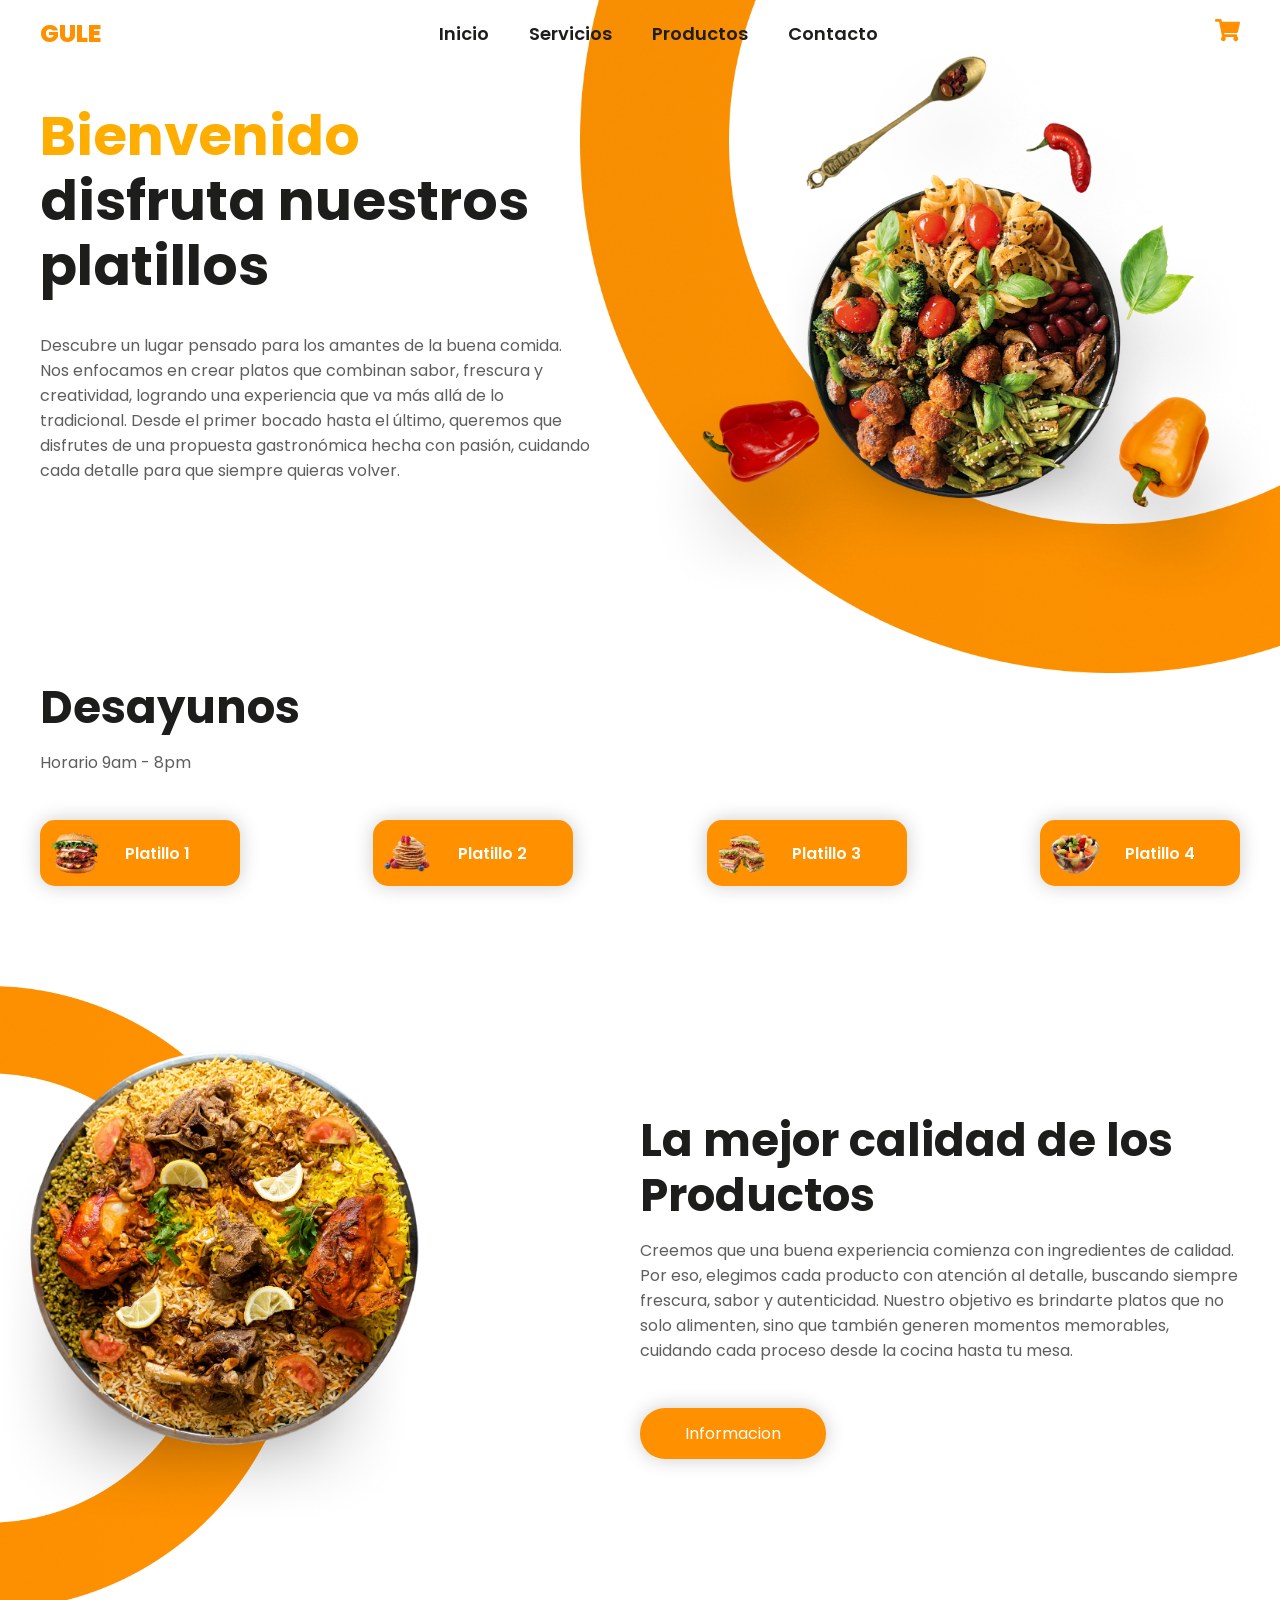
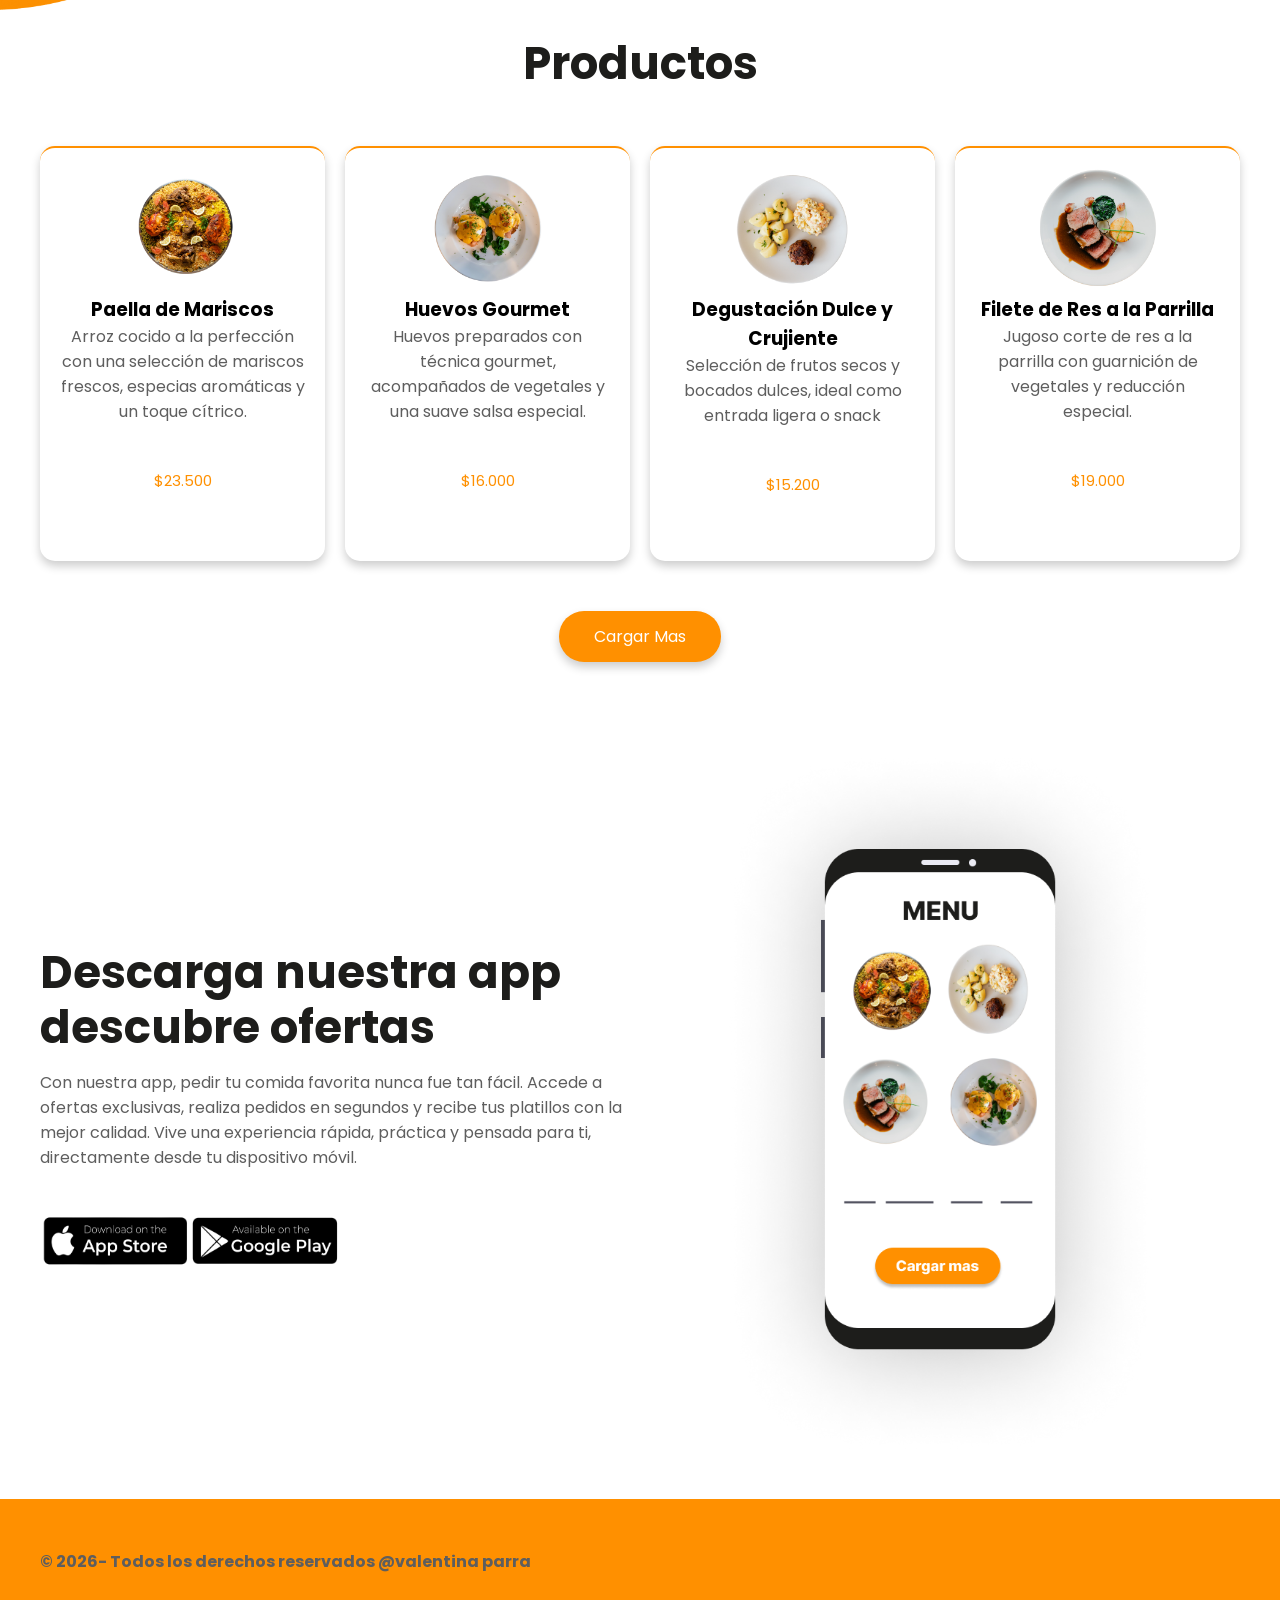
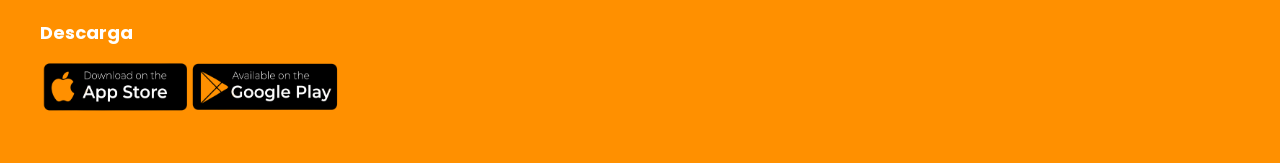
<file: Pagina/index.html>
<!DOCTYPE html>
<html lang="es">

<head>
    <meta charset="UTF-8">
    <meta http-equiv="X-UA-Compatible" content="IE=edge">
    <meta name="viewport" content="width=device-width, initial-scale=1.0">
    <title>Document</title>
    <link rel="stylesheet" href="style.css">
    
    
</head>

<body>

    <header class="header">

        <img class="bg" src="imagenes/bg.png" alt="">
        <div class="menu container">
            <a href="#" class="logo">gule</a>
            <input type="checkbox" id="menu">
            <label for="menu">
                <img src="imagenes/menu.png" class="menu-icono" alt="">
            </label>
            <nav class="navbar">
                <ul>
                    <li><a href="./index.html">Inicio</a></li>
                    <li><a href="../servicios.html">Servicios</a></li>
                    <li><a href="../productos.html">Productos</a></li>
                    <li><a href="./ingreso.html">Contacto</a></li>
                </ul>
            </nav>
            <div>
                <ul>
                    <li class="submenu"><a href="index_car.html">
    <img src="imagenes/car.svg" id="img-carrito" alt="carrito">
</a>
                        
                        <div id="carrito">
                            <table id="lista-carrito">
                                <thead>
                                    <tr>
                                        <th>Haz click y compra aqui</th>
                                        <th></th>
                                    </tr>
                                </thead>
                                <tbody></tbody>
                            </table>
                            
                        </div>
                    </li>
                </ul>
            </div>

        </div>

        <div class="header-content container">

            <div class="header-txt">
                <h1> <span>Bienvenido</span> disfruta nuestros platillos</h1>
                <p>
                    Descubre un lugar pensado para los amantes de la buena comida. Nos enfocamos en crear platos que
                    combinan sabor, frescura y creatividad, logrando una experiencia que va más allá de lo tradicional.
                    Desde el primer bocado hasta el último, queremos que disfrutes de una propuesta gastronómica hecha
                    con pasión, cuidando cada detalle para que siempre quieras volver.
                </p>
                
            </div>
            <div class="header-img">
                <img src="imagenes/pl-1.png" alt="">
            </div>


        </div>

    </header>



    <section class="breakfast container">

        <h2>Desayunos</h2>
        <p>
            Horario 9am - 8pm
        </p>

        <div class="breakfast-content">

            <div class="breakfast-1">
                <img src="imagenes/b1.png" alt="">
                <h3>Platillo 1</h3>
            </div>

            <div class="breakfast-1">
                <img src="imagenes/b2.png" alt="">
                <h3>Platillo 2</h3>
            </div>

            <div class="breakfast-1">
                <img src="imagenes/b3.png" alt="">
                <h3>Platillo 3</h3>
            </div>

            <div class="breakfast-1">
                <img src="imagenes/b4.png" alt="">
                <h3>Platillo 4</h3>
            </div>


        </div>

    </section>


    <section class="info">

        <img class="bg-2" src="imagenes/bg-2.png" alt="">
        <div class="info-content container">

            <div class="info-img">
                <img src="imagenes/breakfast.png" alt="">
            </div>

            <div class="info-txt">
                <h2>La mejor calidad de los Productos</h2>
                <p>
                    Creemos que una buena experiencia comienza con ingredientes de calidad. Por eso, elegimos cada
                    producto con atención al detalle, buscando siempre frescura, sabor y autenticidad. Nuestro objetivo
                    es brindarte platos que no solo alimenten, sino que también generen momentos memorables, cuidando
                    cada proceso desde la cocina hasta tu mesa.
                </p>
                <a href="#" class="btn-1">Informacion</a>
            </div>


        </div>

    </section>

 
   <main class="products container">

        <h2>Productos</h2>

        <div class="box-container" id="lista-1">

            <div class="box">
                <a href="index_car.html">
                <img src="imagenes/pla1.png" alt="">
                </a>
                <div class="product-txt">
                    <h3>Paella de Mariscos</h3>
                    <p>Arroz cocido a la perfección con una selección de mariscos frescos, especias aromáticas y un
                        toque cítrico.</p>
                    <p class="precio">$23.500</p>
                </div>
            </div>

            <div class="box">
                <a href="index_car.html">
                <img src="imagenes/pla2.png" alt="">
                </a>
                <div class="product-txt">
                    <h3>Huevos Gourmet</h3>
                    <p>Huevos preparados con técnica gourmet, acompañados de vegetales y una suave salsa especial.</p>
                    <p class="precio">$16.000</p>
                </div>
            </div>

            <div class="box">
                <a href="index_car.html">
                <img src="imagenes/pla3.png" alt="">
                </a>
                <div class="product-txt">
                    <h3>Degustación Dulce y Crujiente</h3>
                    <p>Selección de frutos secos y bocados dulces, ideal como entrada ligera o snack</p>
                    <p class="precio">$15.200</p>

                </div>
            </div>

            <div class="box">
                <a href="index_car.html">
                <img src="imagenes/pla4.png" alt="">
                </a>
                <div class="product-txt">
                    <h3>Filete de Res a la Parrilla</h3>
                    <p>Jugoso corte de res a la parrilla con guarnición de vegetales y reducción especial.</p>
                    <p class="precio">$19.000</p>
                </div>
            </div>

            <div class="box">
                <a href="index_car.html">
                <img src="imagenes/pla5.png" alt="">
                </a>
                <div class="product-txt">
                    <h3>Salmón Fresco</h3>
                    <p>Salmón acompañado de hojas verdes frescas y aderezo cítrico ligero.</p>
                    <p class="precio">$21.000</p>
                </div>
            </div>

            <div class="box">

        <img src="imagenes/pla6.png" alt="">

        <div class="product-txt">
            <h3>Pasta Clásica Italiana</h3>
            <p>Pasta al dente con salsa de tomate natural, albahaca y aceite de oliva.</p>
            <p class="precio">$20.000</p>
        </div>

    </a>
</div>
            <div class="box">
                <a href="index_car.html"></a>
                <img src="imagenes/pla7.png" alt="">
                <div class="product-txt">
                    <h3>Salmón a la Plancha</h3>
                    <p>Filete de salmón a la plancha con vegetales frescos y presentación vibrante.</p>
                    <p class="precio">$18.000</p>

                </div>
            </div>

            <div class="box">
                <a href="index_car.html"></a>
                <img src="imagenes/pla8.png" alt="">
                <div class="product-txt">
                    <h3>Ensalada de Frutas </h3>
                    <p>Combinación refrescante de frutas frescas seleccionadas del día.</p>
                    <p class="precio">$16.000</p>

                </div>
            </div>

            <div class="box">
                <a href="index_car.html"></a>
                <img src="imagenes/pla9.png" alt="">
                <div class="product-txt">
                    <h3>Desayuno Especial</h3>
                    <p>Variedad de huevos, pan artesanal y frutas frescas.</p>
                    <p class="precio">$26.500</p> 
                </div>
            </div>

            <div class="box">
                <a href="index_car.html"></a>
                <img src="imagenes/pla10.png" alt="">
                <div class="product-txt">
                    <h3>Ensalada Mixta</h3>
                    <p>Mezcla de vegetales frescos con proteína y aderezo suave.</p>
                    <p class="precio">$16.300</p>
                </div>
            </div>

            <div class="box">
                <a href="index_car.html"></a>
                <img src="imagenes/pla11.png" alt="">
                <div class="product-txt">
                    <h3>Pollo al Curry con Arroz</h3>
                    <p>Pollo en salsa curry cremosa servido con arroz esponjoso.</p>
                    <p class="precio">$15.500</p>
                  
                </div>
            </div>

            <div class="box">
                <a href="index_car.html"></a>
                <img src="imagenes/pla12.png" alt="">
                <div class="product-txt">
                    <h3>Selección de Sushi</h3>
                    <p>Variedad de sushi fresco con ingredientes de alta calidad.</p>
                    <p class="precio">$29.500</p>
                </div>
            </div>

        </div>

        <div class="btn-2" id="load-more">Cargar Mas</div>
    </main>

    <section class="app container">

        <div class="app-txt">

            <h2>Descarga nuestra app descubre ofertas</h2>
            <p>
                Con nuestra app, pedir tu comida favorita nunca fue tan fácil. Accede a ofertas exclusivas, realiza
                pedidos en segundos y recibe tus platillos con la mejor calidad. Vive una experiencia rápida, práctica y
                pensada para ti, directamente desde tu dispositivo móvil.
            </p>
            <div class="descarga">
                <img src="imagenes/store1.png" alt="">
                <img src="imagenes/store2.png" alt="">
            </div>

        </div>

        <div class="app-img">
            <img src="imagenes/app.png" alt="">
        </div>

    </section>


    <footer class="footer">

        <div class="footer-content container">            <!-- Footer con Redes Sociales -->
  <footer class="bg-dark text-white text-center py-4">
    <div class="social-icons">
      <a href="https://facebook.com" target="_blank"><i class="fab fa-facebook-f"></i></a>
      <a href="https://instagram.com" target="_blank"><i class="fab fa-instagram"></i></a>
      <a href="https://twitter.com" target="_blank"><i class="fab fa-twitter"></i></a>
      <a href="https://linkedin.com" target="_blank"><i class="fab fa-linkedin-in"></i></a>
    </div>

            <div class="link">
                <h3>
                <p>© 2026- Todos los derechos reservados @valentina parra</p>
                </h3>
            </div>

            <div class="link">
                <h3>Descarga</h3>
                <div class="descarga">
                    <img src="imagenes/store1.png" alt="">
                    <img src="imagenes/store2.png" alt="">
                    
                </div>

            </div>
            




        </div>

    </footer>



    <script src="script.js"></script>
</body>

</html>
</file>
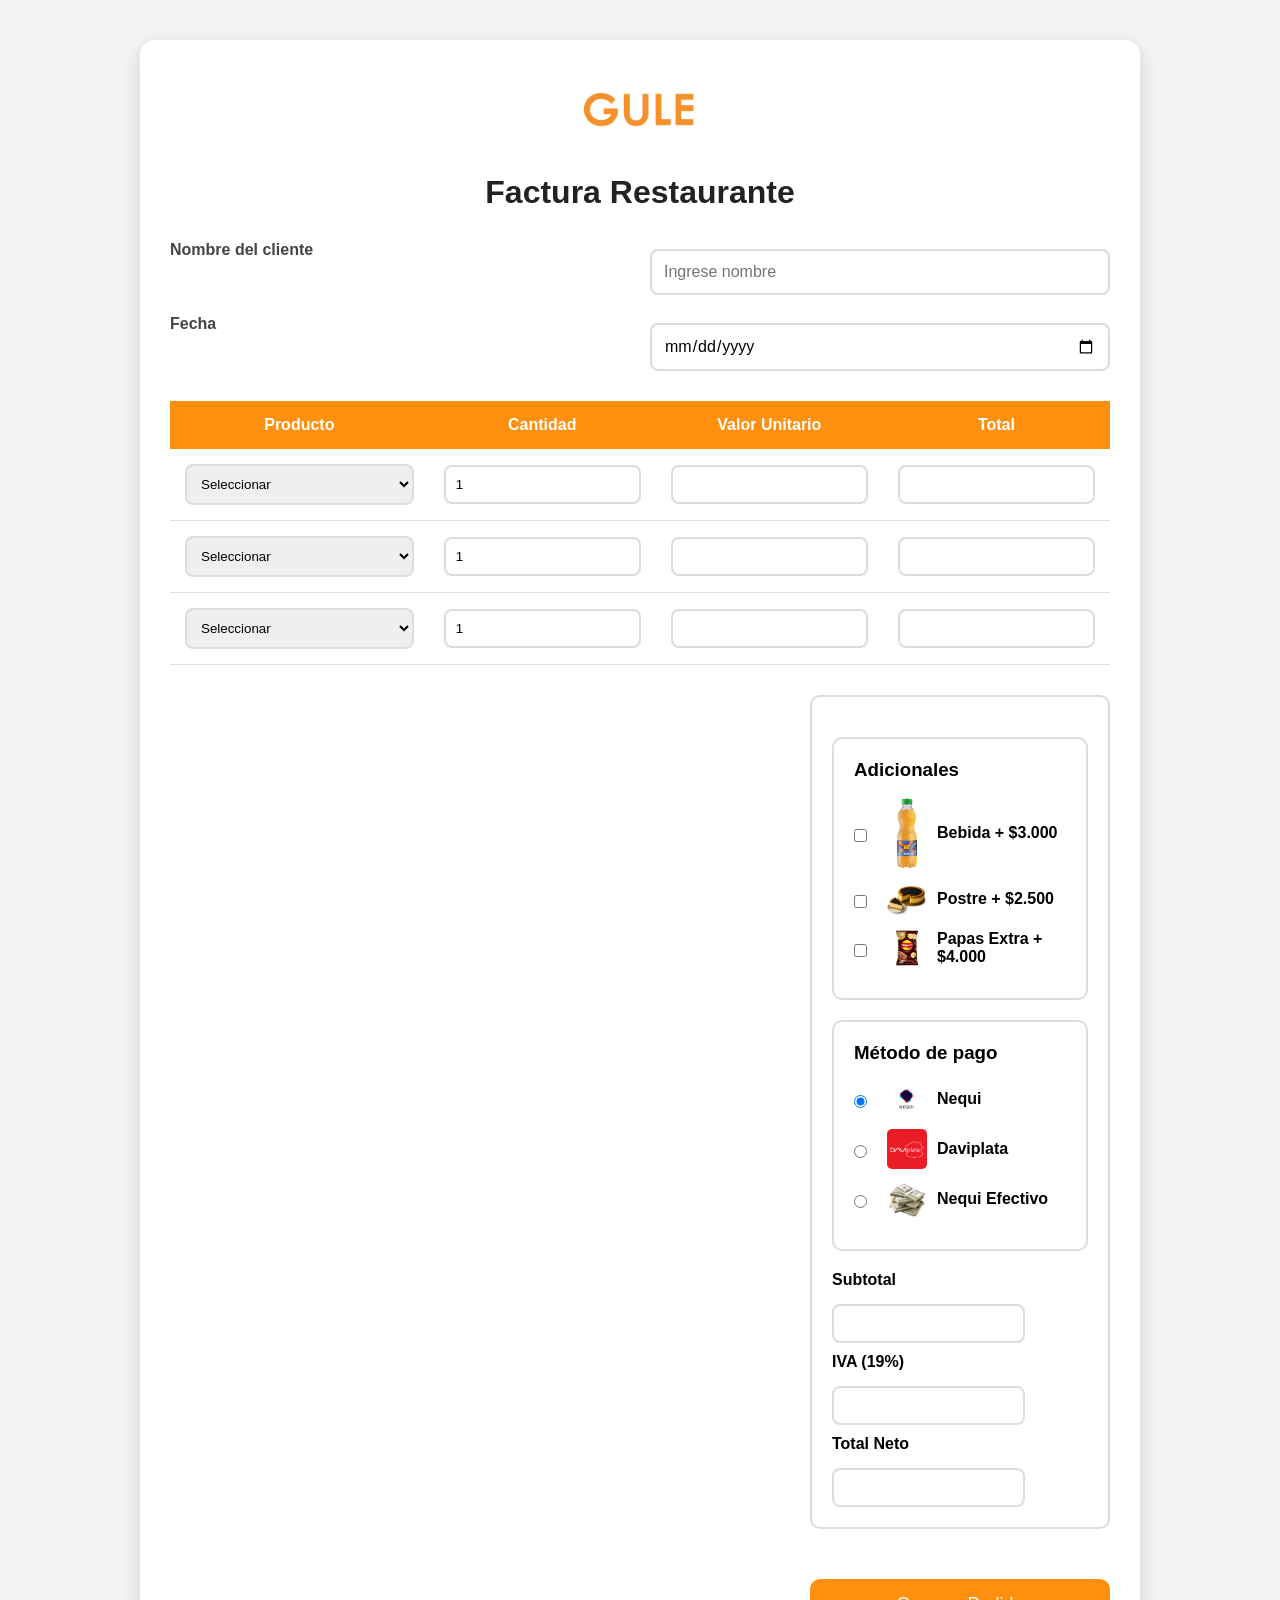
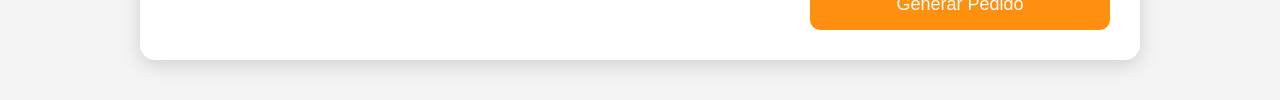
<file: Pagina/FacturaVentas.html>
<!DOCTYPE html>
<html lang="es">
<head>
    <meta charset="UTF-8">
    <meta name="viewport" content="width=device-width, initial-scale=1.0">
    <title>Factura Restaurante</title>

    <link rel="stylesheet" href="FacturaVentas.css">
</head>
<body>

    <div class="contenedor">
        <a href="index.html" class="logo">
    <img src="imagenes/Gulepdf-1.png" alt="Logo Restaurante" width="120">
</a>

        <h1>Factura Restaurante</h1>

        <div class="cliente">
            <label>Nombre del cliente</label>
            <input type="text" id="cliente" placeholder="Ingrese nombre">

            <label>Fecha</label>
            <input type="date" id="fecha">
        </div>

        <table>
            <thead>
                <tr>
                    <th>Producto</th>
                    <th>Cantidad</th>
                    <th>Valor Unitario</th>
                    <th>Total</th>
                </tr>
            </thead>

            <tbody>
                <!-- PRODUCTO 1 -->
                <tr>
                    <td>
                        <select id="prod1" onchange="mostrar()">
                            <option value="0">Seleccionar</option>
                            <option value="23500">Paella de Mariscos</option>
                            <option value="16000">Huevos Gourmet</option>
                            <option value="15200">Degustación Dulce y Crujiente</option>
                            <option value="19000">Filete de Res a la Parrilla</option>
                            <option value="21000">Salmón Fresco</option>
                            <option value="20000">Pasta Clásica Italiana</option>
                            <option value="18000">Salmón a la Plancha</option>
                            <option value="16000">Ensalada de Frutas</option>
                            <option value="26500">Desayuno Especial</option>
                            <option value="16300">Ensalada Mixta</option>
                            <option value="15500">Pollo al Curry con Arroz</option>
                            <option value="29500">Selección de Sushi</option>
                        </select>
                    </td>

                    <td>
                        <input type="number" id="cant1" value="1" min="1" onchange="mostrar()">
                    </td>

                    <td>
                        <input type="text" id="valor1" readonly>
                    </td>

                    <td>
                        <input type="text" id="total1" readonly>
                    </td>
                </tr>

                <!-- PRODUCTO 2 -->
                <tr>
                    <td>
                        <select id="prod2" onchange="mostrar()">
                            <option value="0">Seleccionar</option>
                            <option value="23500">Paella de Mariscos</option>
                            <option value="16000">Huevos Gourmet</option>
                            <option value="15200">Degustación Dulce y Crujiente</option>
                            <option value="19000">Filete de Res a la Parrilla</option>
                            <option value="21000">Salmón Fresco</option>
                            <option value="20000">Pasta Clásica Italiana</option>
                            <option value="18000">Salmón a la Plancha</option>
                            <option value="16000">Ensalada de Frutas</option>
                            <option value="26500">Desayuno Especial</option>
                            <option value="16300">Ensalada Mixta</option>
                            <option value="15500">Pollo al Curry con Arroz</option>
                            <option value="29500">Selección de Sushi</option>
                        </select>
                    </td>

                    <td>
                        <input type="number" id="cant2" value="1" min="1" onchange="mostrar()">
                    </td>

                    <td>
                        <input type="text" id="valor2" readonly>
                    </td>

                    <td>
                        <input type="text" id="total2" readonly>
                    </td>
                </tr>

                <!-- PRODUCTO 3 -->
                <tr>
                    <td>
                        <select id="prod3" onchange="mostrar()">
                            <option value="0">Seleccionar</option>
                            <option value="23500">Paella de Mariscos</option>
                            <option value="16000">Huevos Gourmet</option>
                            <option value="15200">Degustación Dulce y Crujiente</option>
                            <option value="19000">Filete de Res a la Parrilla</option>
                            <option value="21000">Salmón Fresco</option>
                            <option value="20000">Pasta Clásica Italiana</option>
                            <option value="18000">Salmón a la Plancha</option>
                            <option value="16000">Ensalada de Frutas</option>
                            <option value="26500">Desayuno Especial</option>
                            <option value="16300">Ensalada Mixta</option>
                            <option value="15500">Pollo al Curry con Arroz</option>
                            <option value="29500">Selección de Sushi</option>
                        </select>
                    </td>

                    <td>
                        <input type="number" id="cant3" value="1" min="1" onchange="mostrar()">
                    </td>

                    <td>
                        <input type="text" id="valor3" readonly>
                    </td>

                    <td>
                        <input type="text" id="total3" readonly>
                    </td>
                </tr>
            </tbody>
        </table>

        <div class="totales">
            <div class="adicionales">

<div class="adicionales">

    <h3>Adicionales</h3>

    <label>
        <input type="checkbox" id="adic1" onchange="mostrar()">
        <img src="imagenes/7707133062471.png" width="40"> Bebida + $3.000
    </label>

    <label>
        <input type="checkbox" id="adic2" onchange="mostrar()">
        <img src="imagenes/cheecake_horneado_v1_transparent.png" width="40"> Postre + $2.500
    </label>

    <label>
        <input type="checkbox" id="adic3" onchange="mostrar()">
        <img src="imagenes/image_1024.png" width="40"> Papas Extra + $4.000
    </label>
</div>
<div class="pago">

    <h3>Método de pago</h3>

    <label>
        <input type="radio" name="pago" id="nequi" checked>
        <img src="imagenes/recarga-claro.png" width="40"> Nequi
    </label>

    <label>
        <input type="radio" name="pago" id="daviplata">
        <img src="imagenes/images (1).png" width="40">Daviplata
    </label>

    <label>
        <input type="radio" name="pago" id="efectivo">
        <img src="imagenes/pngtree-cash-paper-banknote-money-cash-heap-pile-and-stack-money-png-image_12192877.png" width="40"> Nequi
        Efectivo
    </label>

</div>
            <label>Subtotal</label>
            <input type="text" id="subtotal" readonly>

            <label>IVA (19%)</label>
            <input type="text" id="iva" readonly>

            <label>Total Neto</label>
            <input type="text" id="neto" readonly>
        </div>

        <button onclick="enviar()">Generar Pedido</button>

    </div>

    <script src="factira.js"></script>

</body>
</html>
</file>
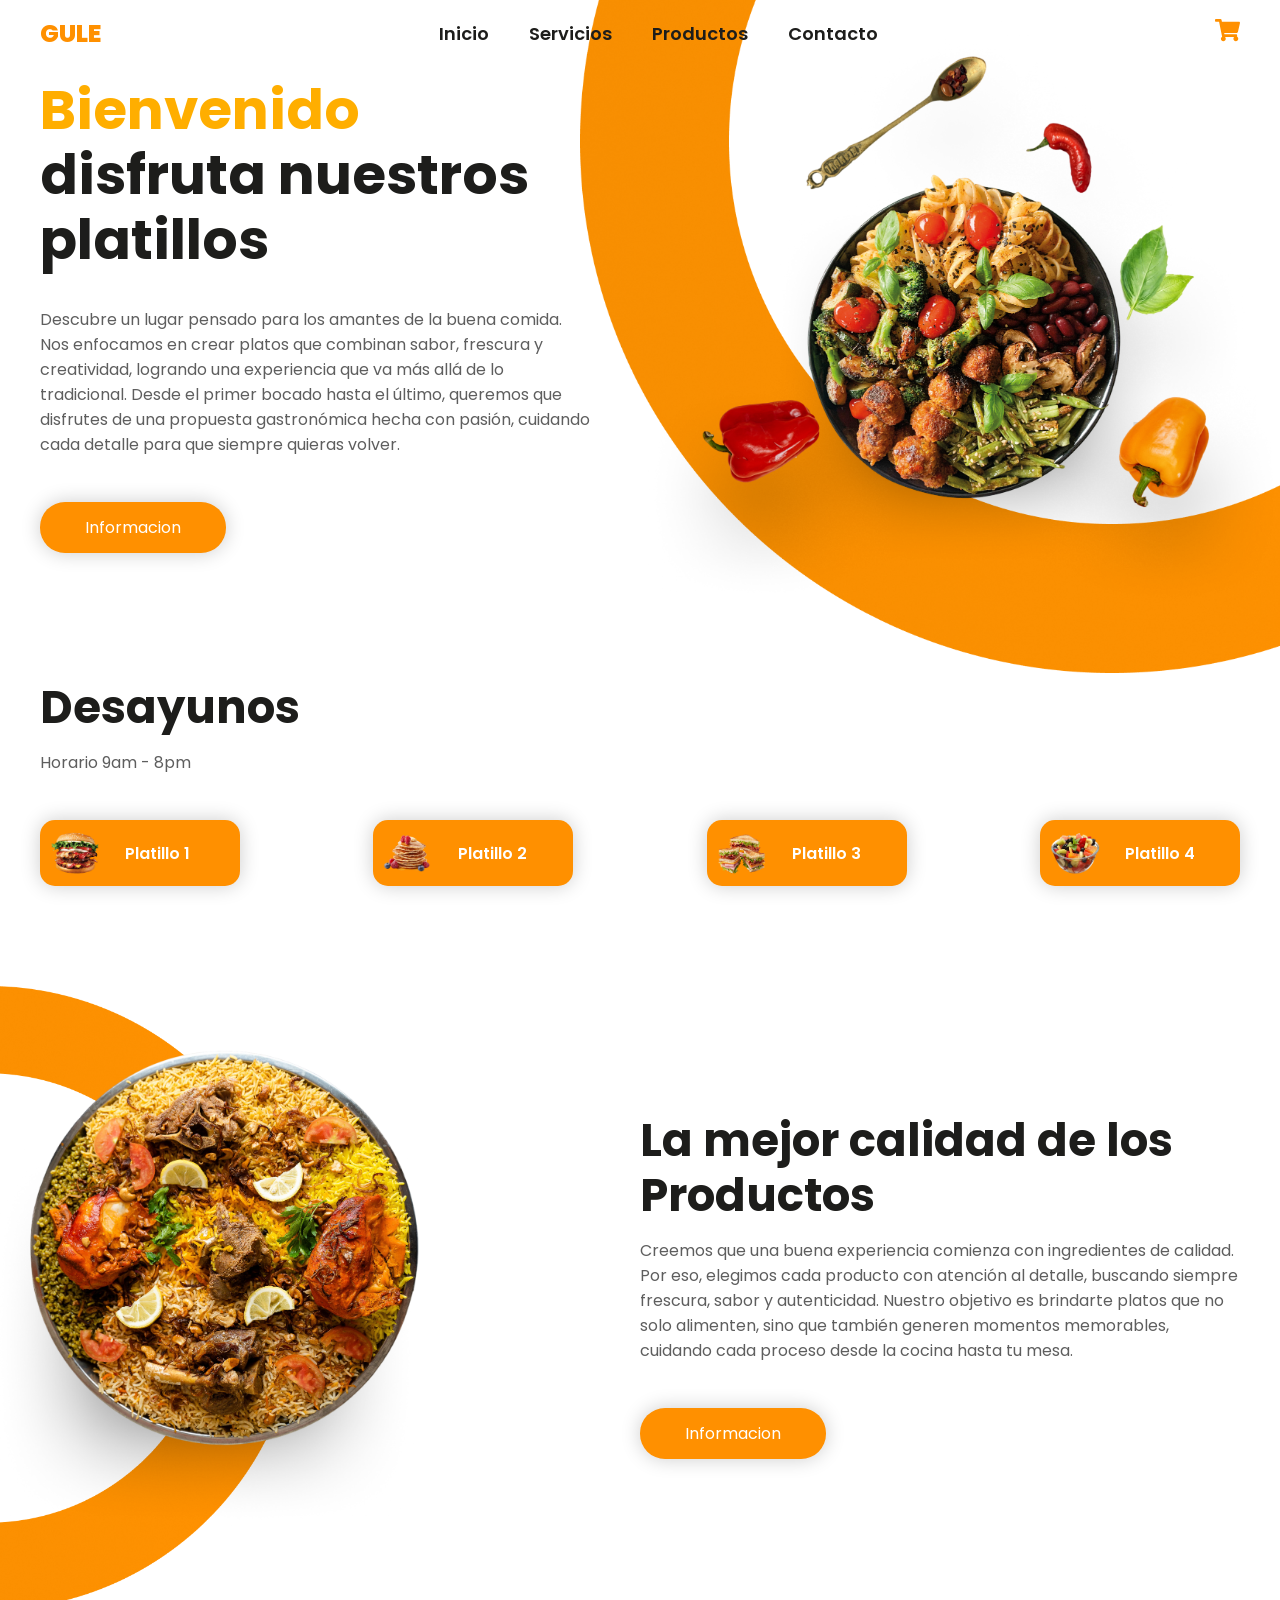
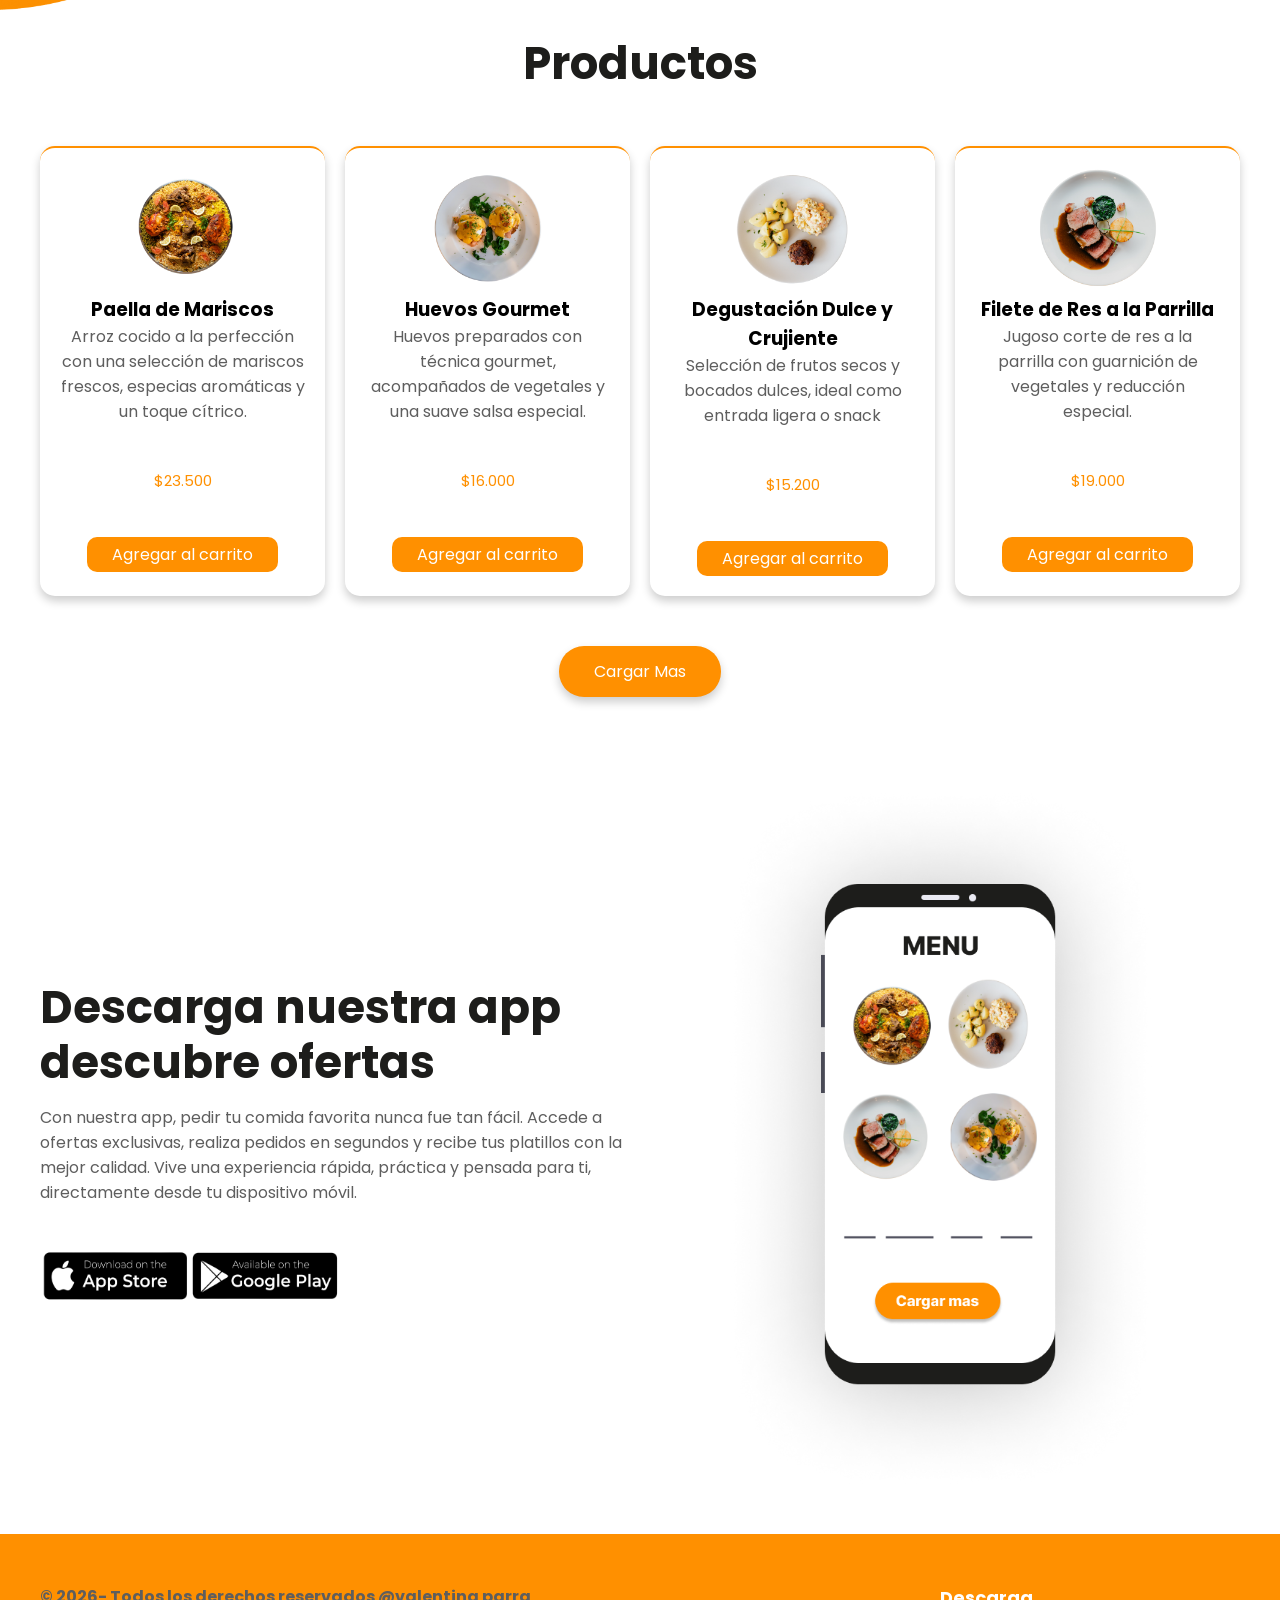
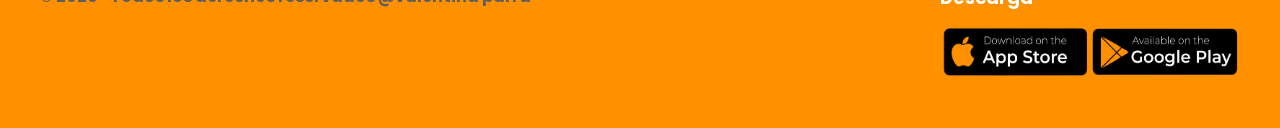
<file: Pagina/index copy.html>
<!DOCTYPE html>
<html lang="es ">

<head>
    <meta charset="UTF-8">
    <meta http-equiv="X-UA-Compatible" content="IE=edge">
    <meta name="viewport" content="width=device-width, initial-scale=1.0">
    <title>Document</title>
    <link rel="stylesheet" href="style.css">
    
</head>

<body>

    <header class="header">

        <img class="bg" src="imagenes/bg.png" alt="">
        <div class="menu container">
            <a href="#" class="logo">gule</a>
            <input type="checkbox" id="menu">
            <label for="menu">
                <img src="imagenes/menu.png" class="menu-icono" alt="">
            </label>
            <nav class="navbar">
                <ul>
                    <li><a href="">Inicio</a></li>
                    <li><a href="../desingreso.htm">Servicios</a></li>
                    <li><a href="../productos.html">Productos</a></li>
                    <li><a href="./ingreso.html">Contacto</a></li>
                </ul>
            </nav>
            <div>
                <ul>
                    <li class="submenu">
                        <a href="index_car.html">
                    <img src="imagenes/car.svg" id="img-carrito" alt="carrito">
                    </a>
                        <div id="carrito">
                            <table id="lista-carrito">
                                <thead>
                                    <tr>
                                        <th>Has click y compra aqui</th>
                                        
                                        <th></th>
                                    </tr>
                                </thead>
                                <tbody></tbody>
                            </table>
                        </div>
                    </li>
                </ul>
            </div>

        </div>

        <div class="header-content container">

            <div class="header-txt">
                <h1> <span>Bienvenido</span> disfruta nuestros platillos</h1>
                <p>
                    Descubre un lugar pensado para los amantes de la buena comida. Nos enfocamos en crear platos que
                    combinan sabor, frescura y creatividad, logrando una experiencia que va más allá de lo tradicional.
                    Desde el primer bocado hasta el último, queremos que disfrutes de una propuesta gastronómica hecha
                    con pasión, cuidando cada detalle para que siempre quieras volver.
                </p>
                <a href="#" class="btn-1">Informacion</a>
            </div>
            <div class="header-img">
                <img src="imagenes/pl-1.png" alt="">
            </div>


        </div>

    </header>



    <section class="breakfast container">

        <h2>Desayunos</h2>
        <p>
            Horario 9am - 8pm
        </p>

        <div class="breakfast-content">

            <div class="breakfast-1">
                <img src="imagenes/b1.png" alt="">
                <h3>Platillo 1</h3>
            </div>

            <div class="breakfast-1">
                <img src="imagenes/b2.png" alt="">
                <h3>Platillo 2</h3>
            </div>

            <div class="breakfast-1">
                <img src="imagenes/b3.png" alt="">
                <h3>Platillo 3</h3>
            </div>

            <div class="breakfast-1">
                <img src="imagenes/b4.png" alt="">
                <h3>Platillo 4</h3>
            </div>


        </div>

    </section>


    <section class="info">

        <img class="bg-2" src="imagenes/bg-2.png" alt="">
        <div class="info-content container">

            <div class="info-img">
                <img src="imagenes/breakfast.png" alt="">
            </div>

            <div class="info-txt">
                <h2>La mejor calidad de los Productos</h2>
                <p>
                    Creemos que una buena experiencia comienza con ingredientes de calidad. Por eso, elegimos cada
                    producto con atención al detalle, buscando siempre frescura, sabor y autenticidad. Nuestro objetivo
                    es brindarte platos que no solo alimenten, sino que también generen momentos memorables, cuidando
                    cada proceso desde la cocina hasta tu mesa.
                </p>
                <a href="#" class="btn-1">Informacion</a>
            </div>


        </div>

    </section>


    <main class="products container">

        <h2>Productos</h2>

        <div class="box-container" id="lista-1">

            <div class="box">
                <img src="imagenes/pla1.png" alt="">
                <div class="product-txt">
                    <h3>Paella de Mariscos</h3>
                    <p>Arroz cocido a la perfección con una selección de mariscos frescos, especias aromáticas y un
                        toque cítrico.</p>
                    <p class="precio">$23.500</p>
                    <a href="#" class="agregar-carrito btn-3" data-id="1">Agregar al carrito</a>
                </div>
            </div>

            <div class="box">
                <img src="imagenes/pla2.png" alt="">
                <div class="product-txt">
                    <h3>Huevos Gourmet</h3>
                    <p>Huevos preparados con técnica gourmet, acompañados de vegetales y una suave salsa especial.</p>
                    <p class="precio">$16.000</p>
                    <a href="#" class="agregar-carrito btn-3" data-id="2">Agregar al carrito</a>
                </div>
            </div>

            <div class="box">
                <img src="imagenes/pla3.png" alt="">
                <div class="product-txt">
                    <h3>Degustación Dulce y Crujiente</h3>
                    <p>Selección de frutos secos y bocados dulces, ideal como entrada ligera o snack</p>
                    <p class="precio">$15.200</p>
                    <a href="#" class="agregar-carrito btn-3" data-id="3">Agregar al carrito</a>
                </div>
            </div>

            <div class="box">
                <img src="imagenes/pla4.png" alt="">
                <div class="product-txt">
                    <h3>Filete de Res a la Parrilla</h3>
                    <p>Jugoso corte de res a la parrilla con guarnición de vegetales y reducción especial.</p>
                    <p class="precio">$19.000</p>
                    <a href="#" class="agregar-carrito btn-3" data-id="4">Agregar al carrito</a>
                </div>
            </div>

            <div class="box">
                <img src="imagenes/pla5.png" alt="">
                <div class="product-txt">
                    <h3>Salmón Fresco</h3>
                    <p>Salmón acompañado de hojas verdes frescas y aderezo cítrico ligero.</p>
                    <p class="precio">$21.000</p>
                    <a href="#" class="agregar-carrito btn-3" data-id="5">Agregar al carrito</a>
                </div>
            </div>

            <div class="box">
                <img src="imagenes/pla6.png" alt="">
                <div class="product-txt">
                    <h3>Pasta Clásica Italiana</h3>
                    <p>Pasta al dente con salsa de tomate natural, albahaca y aceite de oliva.</p>
                    <p class="precio">$20.000</p>
                    <a href="#" class="agregar-carrito btn-3" data-id="6">Agregar al carrito</a>
                </div>
            </div>

            <div class="box">
                <img src="imagenes/pla7.png" alt="">
                <div class="product-txt">
                    <h3>Salmón a la Plancha</h3>
                    <p>Filete de salmón a la plancha con vegetales frescos y presentación vibrante.</p>
                    <p class="precio">$18.000</p>
                    <a href="#" class="agregar-carrito btn-3" data-id="7">Agregar al carrito</a>
                </div>
            </div>

            <div class="box">
                <img src="imagenes/pla8.png" alt="">
                <div class="product-txt">
                    <h3>Ensalada de Frutas </h3>
                    <p>Combinación refrescante de frutas frescas seleccionadas del día.</p>
                    <p class="precio">$16.000</p>
                    <a href="#" class="agregar-carrito btn-3" data-id="8">Agregar al carrito</a>
                </div>
            </div>

            <div class="box">
                <img src="imagenes/pla9.png" alt="">
                <div class="product-txt">
                    <h3>Desayuno Especial</h3>
                    <p>Variedad de huevos, pan artesanal y frutas frescas.</p>
                    <p class="precio">$26.500</p>
                    <a href="#" class="agregar-carrito btn-3" data-id="9">Agregar al carrito</a>
                </div>
            </div>

            <div class="box">
                <img src="imagenes/pla10.png" alt="">
                <div class="product-txt">
                    <h3>Ensalada Mixta</h3>
                    <p>Mezcla de vegetales frescos con proteína y aderezo suave.</p>
                    <p class="precio">$16.300</p>
                    <a href="#" class="agregar-carrito btn-3" data-id="10">Agregar al carrito</a>
                </div>
            </div>

            <div class="box">
                <img src="imagenes/pla11.png" alt="">
                <div class="product-txt">
                    <h3>Pollo al Curry con Arroz</h3>
                    <p>Pollo en salsa curry cremosa servido con arroz esponjoso.</p>
                    <p class="precio">$15.500</p>
                    <a href="#" class="agregar-carrito btn-3" data-id="11">Agregar al carrito</a>
                </div>
            </div>

            <div class="box">
                <img src="imagenes/pla12.png" alt="">
                <div class="product-txt">
                    <h3>Selección de Sushi</h3>
                    <p>Variedad de sushi fresco con ingredientes de alta calidad.</p>
                    <p class="precio">$29.500</p>
                    <a href="#" class="agregar-carrito btn-3" data-id="12">Agregar al carrito</a>
                </div>
            </div>

        </div>

        <div class="btn-2" id="load-more">Cargar Mas</div>
    </main>

    <section class="app container">

        <div class="app-txt">

            <h2>Descarga nuestra app descubre ofertas</h2>
            <p>
                Con nuestra app, pedir tu comida favorita nunca fue tan fácil. Accede a ofertas exclusivas, realiza
                pedidos en segundos y recibe tus platillos con la mejor calidad. Vive una experiencia rápida, práctica y
                pensada para ti, directamente desde tu dispositivo móvil.
            </p>
            <div class="descarga">
                <img src="imagenes/store1.png" alt="">
                <img src="imagenes/store2.png" alt="">
            </div>

        </div>

        <div class="app-img">
            <img src="imagenes/app.png" alt="">
        </div>

    </section>


    <footer class="footer">

        <div class="footer-content container">

            <div class="link">
                <h3>
                <p>© 2026- Todos los derechos reservados @valentina parra</p>
                </h3>
            </div>

            <div class="link">
                <h3>Descarga</h3>
                <div class="descarga">
                    <img src="imagenes/store1.png" alt="">
                    <img src="imagenes/store2.png" alt="">
                </div>

            </div>
            




        </div>

    </footer>



    <script src="script.js"></script>
</body>

</html>
</file>
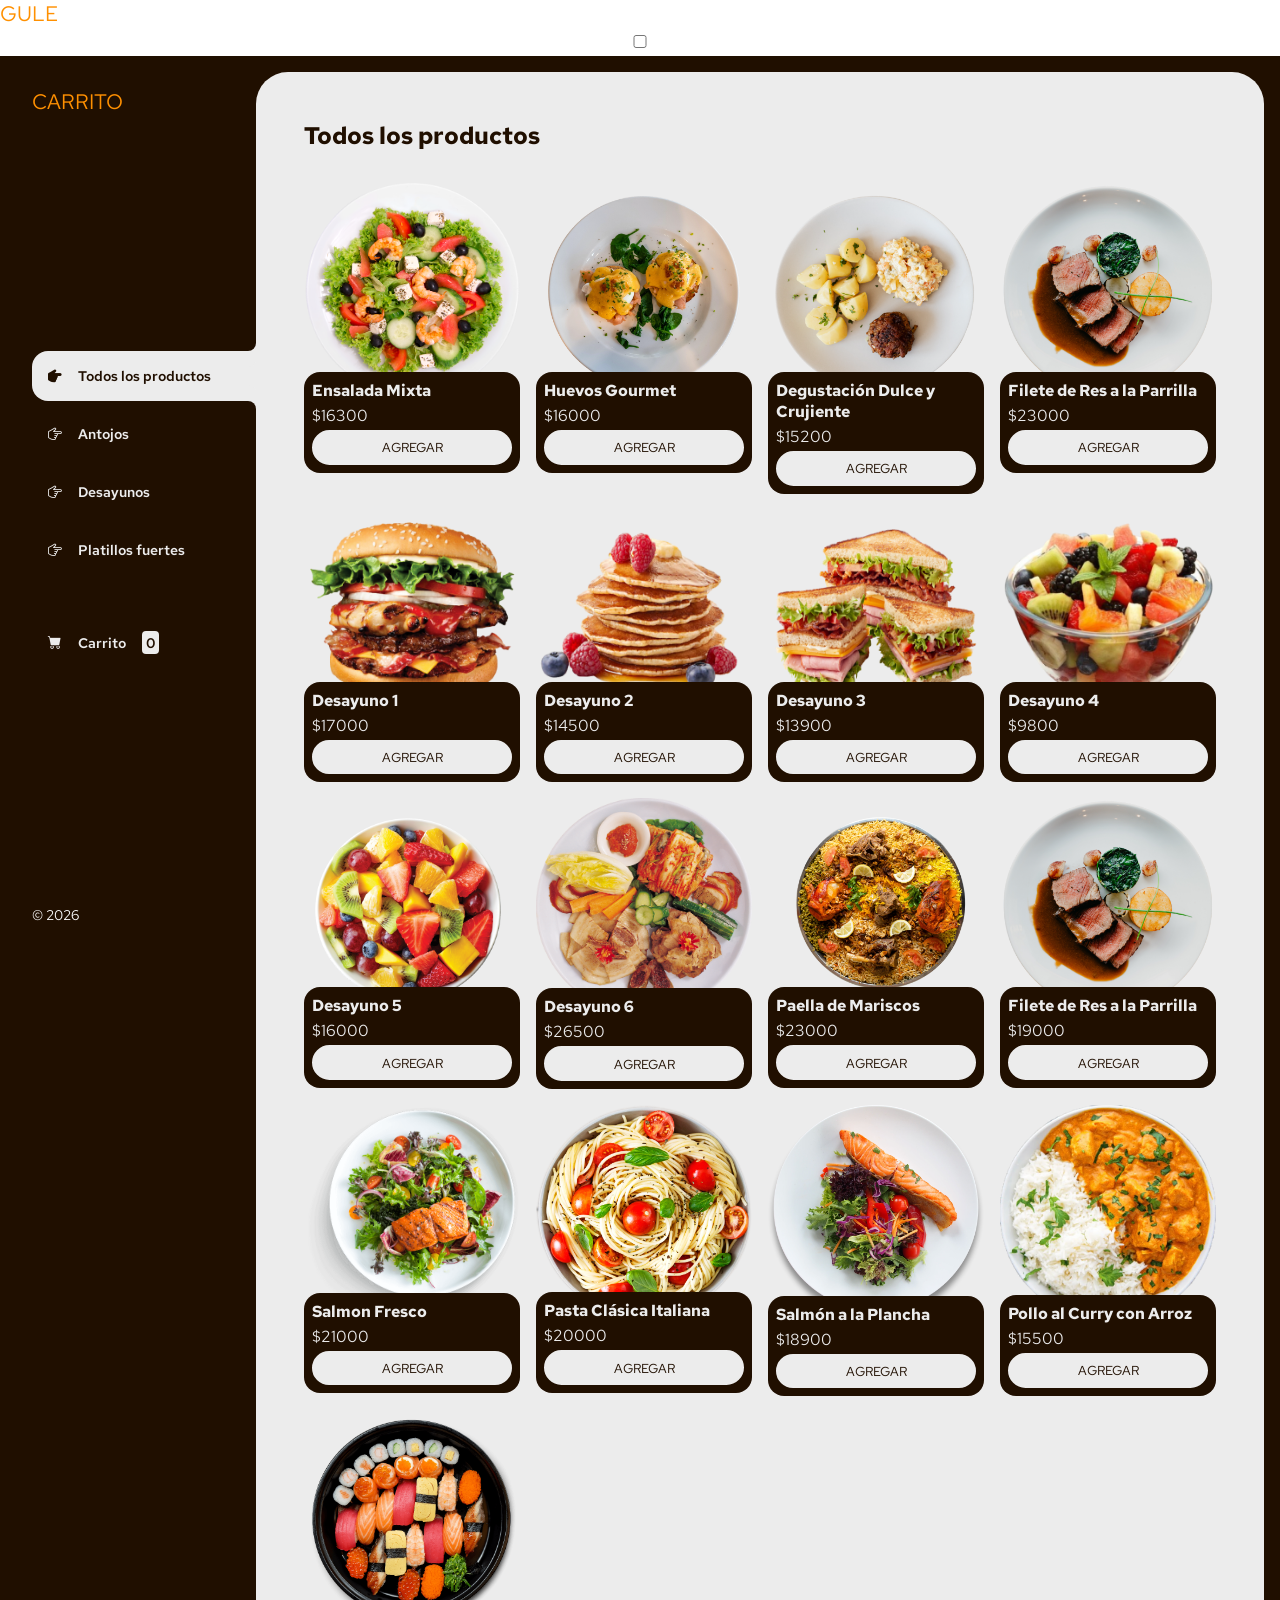
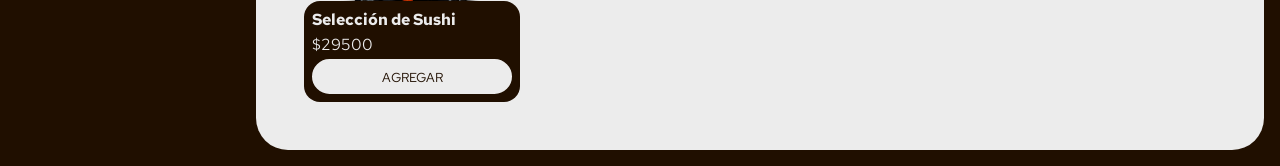
<file: Pagina/index_car.html>
<!DOCTYPE html>
<html lang="es">
<head>
    <meta charset="UTF-8">
    <meta http-equiv="X-UA-Compatible" content="IE=edge">
    <meta name="viewport" content="width=device-width, initial-scale=1.0">
    <title>Carrito</title>
    <link rel="preconnect" href="https://fonts.googleapis.com">
    <link rel="preconnect" href="https://fonts.gstatic.com" crossorigin>
    <link href="https://fonts.googleapis.com/css2?family=Red+Hat+Text&display=swap" rel="stylesheet">
    <link rel="shortcut icon" href="" type="image/x-icon">
    <link rel="stylesheet" href="https://cdn.jsdelivr.net/npm/bootstrap-icons@1.9.1/font/bootstrap-icons.css">
    <link rel="stylesheet" href="./carrito.css"><!-- carrito.css -->
</head>
<body></body>


    <header class="header">

        <div class="menu container">
            <a href="index.html" class="logo">gule</a>
            <input type="checkbox" id="menu">
            
            <nav class="navbar">


    <div class="wrapper">
        <aside>
            <header>
                <h1 class="logo">Carrito</h1>
            </header>
            <nav>
                <ul class="menu">
                    <li>
                        <button id="todos" class="boton-menu boton-categoria active"><i class="bi bi-hand-index-thumb-fill"></i>Todos los productos</button>
                    </li>
                    <li>
                        <button id="Antojos" class="boton-menu boton-categoria"><i class="bi bi-hand-index-thumb"></i>Antojos</button>
                    </li>
                    <li>
                        <button id="Desayunos" class="boton-menu boton-categoria"><i class="bi bi-hand-index-thumb"></i>Desayunos</button>
                    </li>
                    <li>
                        <button id="Platillos fuertes" class="boton-menu boton-categoria"><i class="bi bi-hand-index-thumb"></i>Platillos fuertes</button>
                    </li>
                    <li>
                        <a class="boton-menu boton-carrito" href="./carrito.html"><!-- carrito.html -->
                            <i class="bi bi-cart-fill"></i> Carrito <span id="numerito" class="numerito">0</span>
                        </a>
                    </li>
                </ul>
            </nav>
            <footer>
                <p class="texto-footer">© 2026 </p>
            </footer>
        </aside>
        <main>
            <h2 class="titulo-principal" id="titulo-principal">Todos los productos</h2>
            <div id="contenedor-productos" class="contenedor-productos">
                <!-- Esto se va a rellenar con código JS -->
            </div>
        </main>
    </div>
    
    <script src="./mai.js"></script><!-- main.js -->
</body>
</html>
</file>
<file: Pagina/style.css>
@import url('https://fonts.googleapis.com/css2?family=Poppins:wght@400;500;600;700;800&display=swap');

*{
    margin: 0;
    padding: 0;
    box-sizing: border-box;
    text-decoration: none;
    list-style: none;
}

body{
    font-family: "Poppins", sans-serif;
}

.container{
    max-width: 1200px;
    margin: 0 auto;
}

.header{

    display: flex;
    align-items: center;
    min-height: 70vh;
    position: relative;

}

.menu{
    position: absolute;
    top: 0;
    left: 0;
    right: 0;
    display: flex;
    align-items: center;
    justify-content: space-between;
    z-index: 1000;
}


.logo{
    font-size: 25px;
    color: #ff9000;
    text-transform: uppercase;
    font-weight: 800;
}

.menu .navbar ul li {
    position: relative;
    float: left;

}

.menu .navbar ul li a {
    font-size: 18px;
    padding: 20px;
    font-weight: 600;
    color: #1D1D1B;
    display: block;
}

.menu .navbar ul li a:hover{
    color: #854d05;
}
#menu {
    display: none;
}

.menu-icono{
    width: 25px;
}

.menu label{
    cursor: pointer;
    display: none;
}

.submenu{
    position: relative;
}

.submenu #carrito{
    display: none;
}

.submenu:hover #carrito {
    display: block;
    position: absolute;
    right: 0;
    backdrop-filter: blur(10px);
    top: 100%;
    z-index: 1;
    background-color: #77777797;
    padding: 20px;
    min-width: 400px;
    box-shadow: 0 0 20px rgb(0, 0, 0, 0.2);
}

table{
    width: 100%;
}

th, td {
    color: #FFFFFF;
}

.borrar {
    background-color: #ff9000;
    border-radius: 50%;
    padding: 5px 10px;
    text-decoration: none;
    color: #FFFFFF;
    font-weight: 800;
}

.bg {
    position: absolute;
    width: 700px;
    top: 0;
    right: 0;
    z-index: -1;
}


.header-content {
    display: flex;
    align-items: center;
}

.header-txt{
    width: 50%;
    margin-right: 50px;
}

.header-txt h1{
    font-size: 55px;
    line-height: 65px;
    color: #1D1D1B;
    margin-bottom: 35px;
}

.header-txt p {
    font-size: 16px;
    color: #5e5e5e;
    margin-bottom: 45px;
}

.header-txt span{
    color: #FFAE00;
}

.btn-1{
    display: inline-block;
    padding: 13px 45px;
    border-radius: 25px;
    background-color: #ff9000;
    font-size: 16px;
    color: #FFFFFF;
    text-transform: capitalize;
    box-shadow: 0 0 20px rgb(0, 0, 0, 0.2);
}

.btn-1:hover  {
    background-color: #ef8700;
}

.header-img {
    width: 50%;
    text-align: right;
}

.header-img img {
    width: 650px;
}

.breakfast {
    padding: 50px 0;
}

h2{
    font-size: 45px;
    line-height: 55px;
    color: #1D1D1B;
    margin-bottom: 15px;
}

p{
    font-size: 16px;
    color: #5e5e5e;
    margin-bottom: 45px;
}

.breakfast-content {
    display: flex;
    justify-content: space-between;
}

.breakfast-1{
    display: flex;
    align-items: center;
    background-color: #ff9000;
    padding: 10px;
    border-radius: 15px;
    width: 200px;
    box-shadow: 0 0 20px rgb(0, 0, 0, 0.2);
}

.breakfast-1 h3 {
    font-size: 16px;
    color: #FFFFFF;
    font-weight: 600;
}

.breakfast-1 img{
    width: 50px;
    margin-right: 25px;
}

.info {
    padding: 100px 0;
    position: relative;
}

.bg-2{
    position: absolute;
    width: 300px;
    z-index: -1;
    top: 50px;
}

.info-content{
    display: flex;
    align-items: center;
}

.info-img{
    width: 50%;
    text-align: left;
}

.info-img img {
    width: 450px;
    margin-left: -50px;
}

.info-txt {
    width: 50%;
}

.products {
    padding: 0 0 50px 0;
    text-align: center;
}

.box-container {
    margin-top: 55px;
    display: grid;
    grid-template-columns: repeat(auto-fit,minmax(250px,1fr));
    gap: 20px
}

.box {
    border-top: 2px solid #ff9000;
    padding: 20px;
    border-radius: 15px;
    z-index: 1000;
    box-shadow: 0 5px 10px rgb(0, 0, 0, 0.2);
    display: none;
}

.box:nth-child(1),
.box:nth-child(2),
.box:nth-child(3),
.box:nth-child(4){
    display: inline-block;
}

.box img{
    width: 120px;
}

.products-txt h3{
    font-size: 20px;
    color: #1D1D1B;
    margin-bottom: 10px;
}

.products-txt p {
    margin-bottom: 25px;
}

.precio {
    font-size: 15px;
    color: #ff9000;
}
.btn-2 {
    background-color: #ff9000;
    margin-top: 50px;
    display: inline-block;
    padding: 13px 35px;
    border-radius: 25px;
    color: #FFFFFF;
    font-size: 16px;
    cursor: pointer;
    box-shadow: 0 5px 10px rgb(0, 0, 0, 0.2);
}

.btn-2:hover{
    background-color: #ef8700;
}

.btn-3 {
    display: inline-block;
    padding: 5px 25px;
    background-color: #ff9000;
    color: #FFFFFF;
    border-radius: 10px;
}

.btn-:hover{
    background-color: #ef8700;
}

.app {
    padding: 30px 0;
    display: flex;
    align-items: center;
}

.app-txt {
    width: 50%;
}

.descarga{
    display: flex;
}

.descarga img {
    width: 150px;
}

.app-img{
    width: 50%;
    text-align: center;
}

.app-img img {
    width: 450px;
}

.footer{
    padding: 50px 0;
    background-color: #ff9000;
}
.footer-content {
    display:  flex;
    justify-content: space-between;
}

.link h3 {
    font-size: 18px;
    margin-bottom: 15px;
    color: #FFFFFF;
}

.link a {
    color: #FFFFFF;
    font-size: 16px;
    display: block;
    margin-bottom: 10px;
}

@media(max-width:991px) {

    .menu{
        padding: 20px;
    }

    .menu label{
        display: initial;
    }

    .menu .navbar{
        padding: absolute;
        top: 100%;
        left: 0;
        right: 0;
        background-color: #ff9000;
        display: none;
    }

    .menu .navbar ul li {
        width: 100%;
    }


    .menu .navbar ul li a:hover{
        color: #FFFFFF;
    }

    .logo{
        display: none;
    }


    #menu:checked ~ .navbar{
        display: initial;
    }

    .submenu:hover #carrito {
        width: 100%;
    }

    .bg{
        display:none
    }

    .header-content{
        padding: 100px 30px 30px 30px;
        flex-direction: column;
    }

    .header-txt{
        text-align: center;
        width: 100%;
        margin: 0 0 25px 0;
    }

    .header-txt h1{
        font-size: 45px;
        line-height: 55px;
        margin-bottom: 20px;
    }

    .header-txt p{
        margin-bottom: 20px;
    }

    .header-img{
        width: 100%;
        text-align: center;
    }

    .header-img img{
        width: 300px;
    } 

    .breakfast{
        padding: 30px;
    }

    .breakfast-content{
        flex-direction: column;
        align-items: center;
    }

    .breakfast-1{
        justify-content: space-between;
        padding: 10px 55px;
        width: 100%;
        margin-bottom: 25px;

    }

    .info{
        padding: 30px;
    }

    .bg-2{
        display: none;
    }

    .info-content {
        flex-direction: column;
    }

    .info-img{
        width: 100%;
        text-align: center;
    }

    .info-img img{
        width: 250px;
        margin-left:0;
    }

    .info-txt{
        width: 100%;
        text-align: center;
    }

    .products{
        padding: 30px;
    }

    .box-container{
        margin-top: 25px;
    }

    .app{
        flex-direction: column;
        padding: 30px;
    }

    .app-txt{
        width: 100%;
        text-align: center;
    }

    .descarga{
        flex-direction: column;
        align-items: center;
    }

    .app-img{
        width: 100%;
        text-align: center;
    }

    .app-img img{
        width: 300px ;
    }

    .footer{
        padding: 30px;
    }

    .footer-content{
        flex-direction: column;
        align-items: center;
        text-align: center;
    }

    }
</file>
<file: Pagina/FacturaVentas.css>
*{
    margin: 0;
    padding: 0;
    box-sizing: border-box;
    font-family: Arial, sans-serif;
}

body{
    background: #f4f4f4;
    padding: 40px;
}

.contenedor{
    max-width: 1000px;
    background: white;
    margin: auto;
    padding: 30px;
    border-radius: 15px;
    box-shadow: 0px 5px 20px rgba(0,0,0,0.15);
}
.logo{
    display: block;
    text-align: center;
    margin-bottom: 15px;
}

.logo img{
    cursor: pointer;
    transition: transform 0.3s;
}

.logo img:hover{
    transform: scale(1.05);
}

h1{
    text-align: center;
    margin-bottom: 30px;
    color: #222;
}

.cliente{
    display: grid;
    grid-template-columns: 1fr 1fr;
    gap: 20px;
    margin-bottom: 30px;
}

.cliente label{
    font-weight: bold;
    color: #444;
}

.cliente input{
    width: 100%;
    padding: 12px;
    border: 2px solid #ddd;
    border-radius: 8px;
    margin-top: 8px;
    font-size: 16px;
}

table{
    width: 100%;
    border-collapse: collapse;
    margin-bottom: 30px;
}

table th{
    background: #ff900f;
    color: white;
    padding: 15px;
}

table td{
    border-bottom: 1px solid #ddd;
    padding: 15px;
    text-align: center;
}

select,
input{
    width: 100%;
    padding: 10px;
    border: 2px solid #ddd;
    border-radius: 8px;
    outline: none;
}

select:focus,
input:focus{
    border-color: #ff900f;
}

.totales{
    width: 300px;
    margin-left: auto;
}

.totales label{
    display: block;
    margin-top: 15px;
    font-weight: bold;
}

.totales input{
    margin-top: 5px;
}

button{
    width: 100%;
    padding: 15px;
    border: none;
    background: #ff900f;
    color: white;
    font-size: 18px;
    border-radius: 10px;
    cursor: pointer;
    transition: 0.3s;
    margin-top: 30px;
}

button:hover{
    transform: scale(1.02);
    background: #ff900f;
}

@media(max-width:768px){

    .cliente{
        grid-template-columns: 1fr;
    }

    table{
        display: block;
        overflow-x: auto;
    }

    .totales{
        width: 100%;
    }
}
.adicionales{
    margin: 30px 0;
    padding: 20px;
    border: 2px solid #ddd;
    border-radius: 10px;
}

.adicionales h3{
    margin-bottom: 15px;
}

.adicionales label{
    display: block;
    margin: 10px 0;
    cursor: pointer;
}

.adicionales input{
    width: auto;
    margin-right: 10px;
}
.adicionales, .pago{
    margin: 20px 0;
    padding: 20px;
    border: 2px solid #ddd;
    border-radius: 10px;
}

.adicionales label,
.pago label{
    display: flex;
    align-items: center;
    gap: 10px;
    margin: 10px 0;
    cursor: pointer;
}

.adicionales img,
.pago img{
    border-radius: 5px;
}
</file>
<file: Pagina/carrito.css>
@import url('https://fonts.googleapis.com/css2?family=Rubik:wght@300;400;500;600;700;800;900&display=swap');


:root {
    --clr-main: rgb(32, 15, 0);
    --clr-main-light: rgb(255, 255, 255);
    --clr-white: #ececec;
    --clr-gray: #e2e2e2;
    --clr-red: #961818;
}
* {
    margin: 0;
    padding: 0;
    box-sizing: border-box;
    font-family: 'Red Hat Text', sans-serif;
}
.logo{
    font-size: 25px;
    color: #ff9000;
    text-transform: uppercase;
    font-weight: 800;
}




h1, h2, h3, h4, h5, h6, p, a, input, textarea, ul {
    margin: 0;
    padding: 0;
}




ul {
    list-style-type: none;
}


a {
    text-decoration: none;
}
.wrapper {
    display: grid;
    grid-template-columns: 1fr 4fr;
    background-color: var(--clr-main);
}
aside {
    padding: 2rem;
    padding-right: 0;
    color: var(--clr-white);
    position: sticky;
    top: 0;
    height: 100vh;
    display: flex;
    flex-direction: column;
    justify-content: space-between;
}


.logo {
    font-weight: 400;
    font-size: 1.3rem;
}
.menu {
    display: flex;
    flex-direction: column;
    gap: .5rem;
}
.boton-menu {
    background-color: transparent;
    border: 0;
    color: var(--clr-white);
    cursor: pointer;
    display: flex;
    align-items: center;
    gap: 1rem;
    font-weight: 600;
    padding: 1rem;
    font-size: .85rem;
    width: 100%;
}
.boton-menu.active {
    background-color: var(--clr-white);
    color: var(--clr-main);
    border-top-left-radius: 1rem;
    border-bottom-left-radius: 1rem;
    position: relative;
}


.boton-menu.active::before {
    content: '';
    position: absolute;
    width: 1rem;
    height: 2rem;
    bottom: 100%;
    right: 0;
    background-color: transparent;
    border-bottom-right-radius: .5rem;
    box-shadow: 0 1rem 0 var(--clr-white);
}


.boton-menu.active::after {
    content: '';
    position: absolute;
    width: 1rem;
    height: 2rem;
    top: 100%;
    right: 0;
    background-color: transparent;
    border-top-right-radius: .5rem;
    box-shadow: 0 -1rem 0 var(--clr-white);
}




.boton-menu > i.bi-hand-index-thumb-fill,
.boton-menu > i.bi-hand-index-thumb {
    transform: rotateZ(90deg);
}


.boton-carrito {
    margin-top: 2rem;
}


.numerito {
    background-color: var(--clr-white);
    color: var(--clr-main);
    padding: .15rem .25rem;
    border-radius: .25rem;
}




.boton-carrito.active .numerito {
    background-color: var(--clr-main);
    color: var(--clr-white);
}


.texto-footer {
    color: var(--clr-main-light);
    font-size: .85rem;
}




main {
    background-color: var(--clr-white);
    margin: 1rem;
    margin-left: 0;
    border-radius: 2rem;
    padding: 3rem;
}


.titulo-principal {
    color: var(--clr-main);
    margin-bottom: 2rem;
}


.contenedor-productos {
    display: grid;
    grid-template-columns: repeat(4, 1fr);
    gap: 1rem;
}


.producto-imagen {
    max-width: 100%;
    border-radius: 1rem;
}




.producto-detalles {
    background-color: var(--clr-main);
    color: var(--clr-white);
    padding: .5rem;
    border-radius: 1rem;
    margin-top: -2rem;
    position: relative;
    display: flex;
    flex-direction: column;
    gap: .25rem;
}
.producto-titulo {
    font-size: 1rem;
}


.producto-agregar {
    border: 0;
    background-color: var(--clr-white);
    color: var(--clr-main);
    padding: .4rem;
    text-transform: uppercase;
    border-radius: 2rem;
    cursor: pointer;
    border: 2px solid var(--clr-white);
    transition: background-color .2s, color .2s;
}


.producto-agregar:hover {
    background-color: var(--clr-main);
    color: var(--clr-white);
}


.cantidad-controles {
    display: flex;
    align-items: center;
    gap: 8px;
}


.cantidad-btn {
    background-color: #ddd;
    border: none;
    padding: 4px 8px;
    cursor: pointer;
    font-weight: bold;
}




.contenedor-carrito {
    display: flex;
    flex-direction: column;
    gap: 1.5rem;
}


.carrito-vacio,
.carrito-comprado {
    color: var(--clr-main);
}


.carrito-productos {
    display: flex;
    flex-direction: column;
    gap: 1rem;
}


.carrito-producto {
    display: flex;
    justify-content: space-between;
    align-items: center;
    background-color: var(--clr-gray);
    color: var(--clr-main);
    padding: .5rem;
    padding-right: 1.5rem;
    border-radius: 1rem;
}




.carrito-producto-imagen {
    width: 4rem;
    border-radius: 1rem;
}


.carrito-producto small {
    font-size: .75rem;
}


.carrito-producto-eliminar {
    border: 0;
    background-color: transparent;
    color: var(--clr-red);
    cursor: pointer;
}


.carrito-acciones {
    display: flex;
    justify-content: space-between;
}




.carrito-acciones-vaciar {
    border: 0;
    background-color: var(--clr-gray);
    padding: 1rem;
    border-radius: 1rem;
    color: var(--clr-main);
    text-transform: uppercase;
    cursor: pointer;
}


.carrito-acciones-derecha {
    display: flex;
}


.carrito-acciones-total {
    display: flex;
    background-color: var(--clr-gray);
    padding: 1rem;
    color: var(--clr-main);
    text-transform: uppercase;
    border-top-left-radius: 1rem;
    border-bottom-left-radius: 1rem;
    gap: 1rem;
}


.carrito-acciones-comprar {
    border: 0;
    background-color: var(--clr-main);
    padding: 1rem;
    color: var(--clr-white);
    text-transform: uppercase;
    cursor: pointer;
    border-top-right-radius: 1rem;
    border-bottom-right-radius: 1rem;
}


.disabled {
    display: none;
}
</file>
